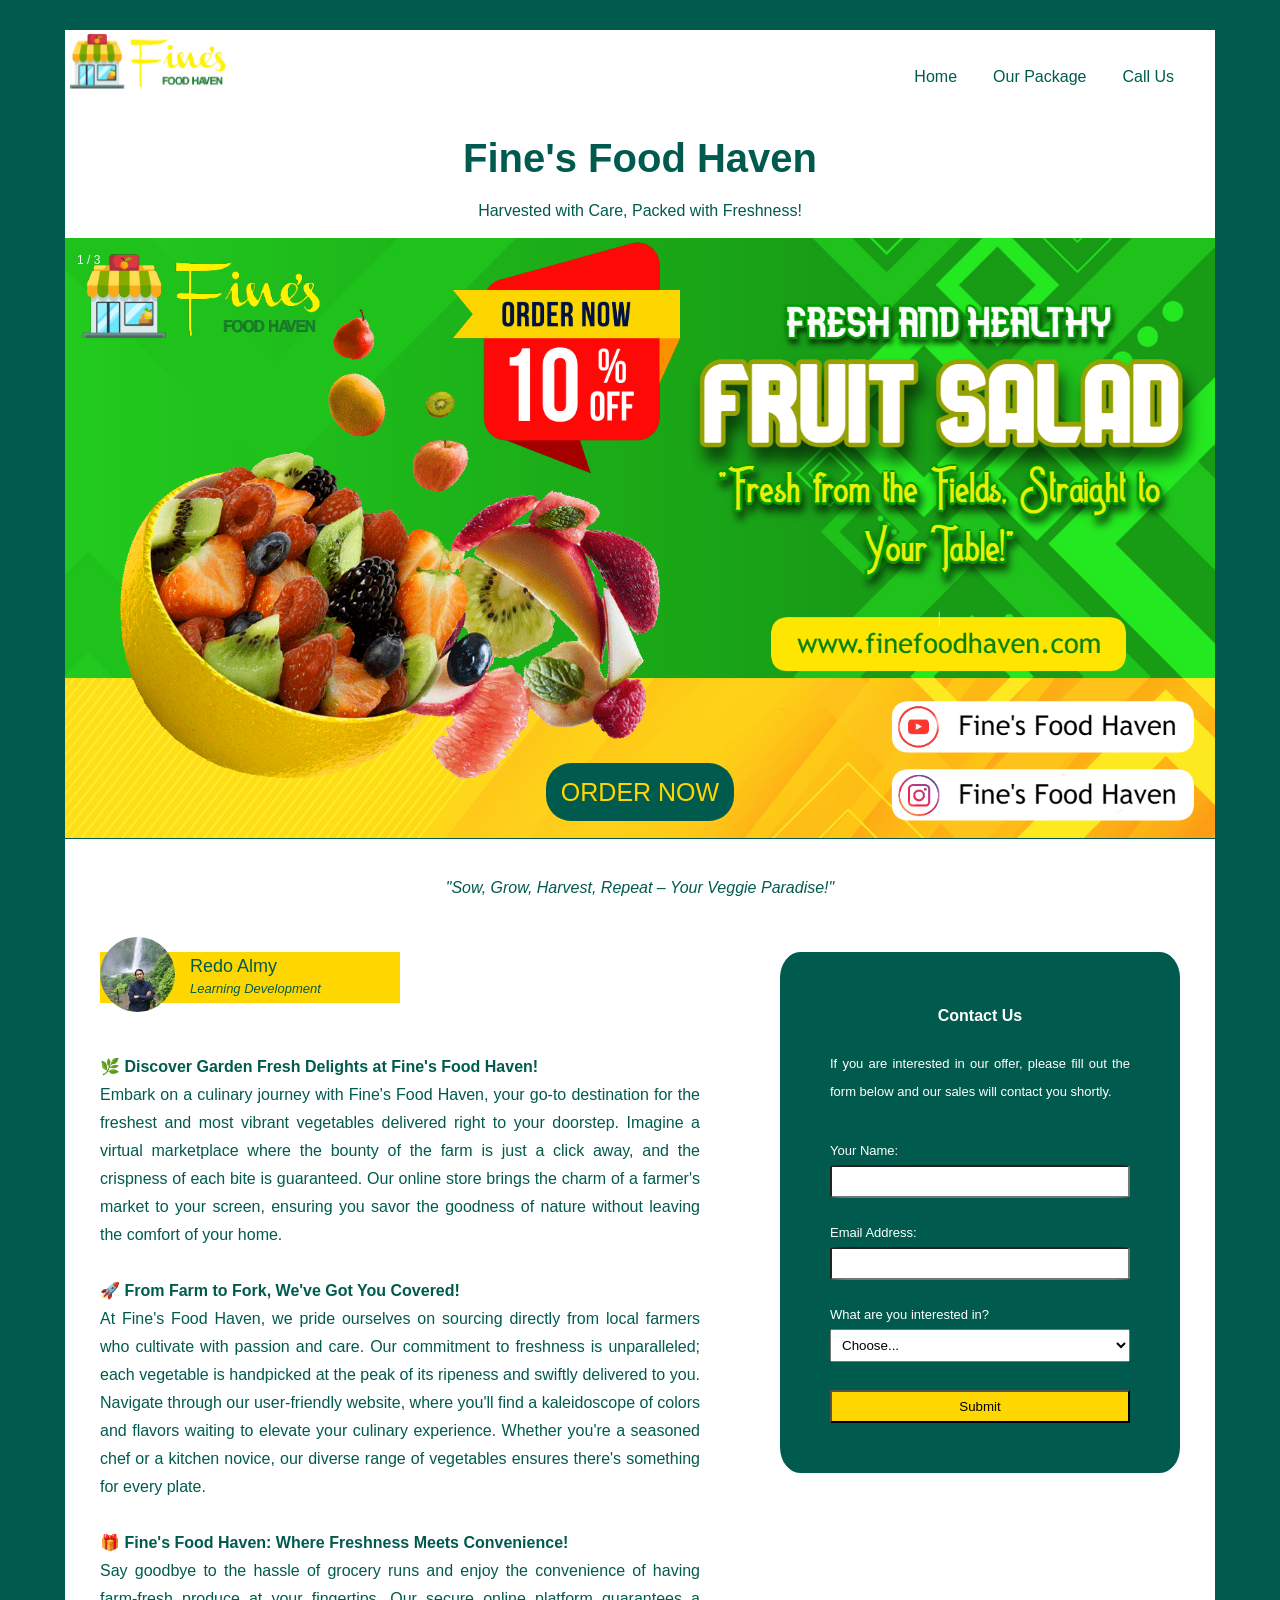
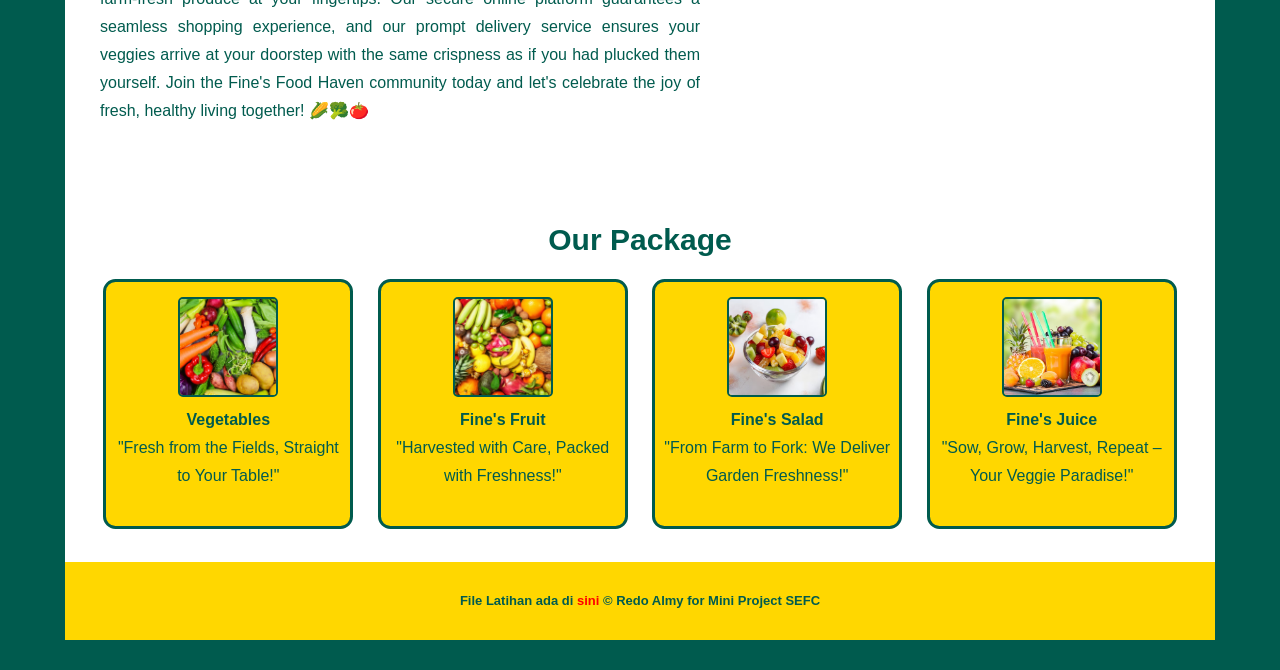
<file: index.html>
<!DOCTYPE html>
<html lang="en">
<head>
    <meta charset="UTF-8">
    <meta name="viewport" content="width=device-width, initial-scale=1.0">
    <title>Fine's Food Haven</title>
    <link rel="icon" type="image/x-icon" href="img/store.png">
    <link rel="stylesheet" href="css/style.css">
</head>
<body>
    <div class="header">
        <a href="#"><img src="img/logo.png" width="160px"></a>
        <div class="navbar">
            <ul>
                <li><a href="#bottom">Call Us</a></li>
                <li><a href="#middle">Our Package</a></li>
                <li><a href="#top">Home</a></li>
            </ul>
        </div>
        <h1 id="top">Fine's Food Haven</h1>
        <h3>Harvested with Care, Packed with Freshness!</h3>
    </div>
    <div class="slideshow cf">

        <!-- Full-width images with number and caption text -->
        <div class="mySlides fade">
          <div class="numbertext">1 / 3</div>
          <img src="img/banner1.png" style="width:100%">
          <div class="text"><a href="#">ORDER NOW</a></div>
        </div>
      
        <div class="mySlides fade">
          <div class="numbertext">2 / 3</div>
          <img src="img/banner2.png" style="width:100%">
          <div class="text"><a href="#">ORDER NOW</a></div>
        </div>

        <div class="mySlides fade">
            <div class="numbertext">3 / 3</div>
            <img src="img/banner3.png" style="width:100%">
            <div class="text"><a href="#">ORDER NOW</a></div>
        </div>
    </div>
    <br>  
    <div class="content cf">
        <p class="slogan">"Sow, Grow, Harvest, Repeat – Your Veggie Paradise!"</p>
        <div class="main">
            <div class="identity">
                <img src="img/me.jpg">
                <p class="nama">Redo Almy</p>
                <p class="job">Learning Development</p>
            </div>
            <p id="middle" class="judul">🌿 Discover Garden Fresh Delights at Fine's Food Haven!</p>
            <p class="paragraf"> Embark on a culinary journey with Fine's Food Haven,
                your go-to destination for the freshest and most vibrant vegetables delivered
                right to your doorstep. Imagine a virtual marketplace where the bounty of the farm
                is just a click away, and the crispness of each bite is guaranteed. Our online store
                brings the charm of a farmer's market to your screen, ensuring you savor the goodness
                of nature without leaving the comfort of your home.</p><br>
            <p class="judul">🚀 From Farm to Fork, We've Got You Covered!</p>
            <p class="paragraf"> At Fine's Food Haven, we pride ourselves on sourcing directly from local farmers
                who cultivate with passion and care. Our commitment to freshness is unparalleled;
                each vegetable is handpicked at the peak of its ripeness and swiftly delivered to you.
                Navigate through our user-friendly website, where you'll find a kaleidoscope of colors
                and flavors waiting to elevate your culinary experience. Whether you're a seasoned chef
                or a kitchen novice, our diverse range of vegetables ensures there's something for every plate.</p><br>
            <p class="judul">🎁 Fine's Food Haven: Where Freshness Meets Convenience!</p>
            <p class="paragraf"> Say goodbye to the hassle of grocery runs and enjoy the convenience of having farm-fresh
                produce at your fingertips. Our secure online platform guarantees a seamless shopping experience,
                and our prompt delivery service ensures your veggies arrive at your doorstep with the same crispness
                as if you had plucked them yourself. Join the Fine's Food Haven community today and let's celebrate the joy
                of fresh, healthy living together! 🌽🥦🍅</p><br><br><br>
        </div>
        <div class="sidebar">
            <h1  id="bottom">Contact Us</h1>
            <p>If you are interested in our offer,
                please fill out the form below and our sales
                will contact you shortly.</p>
            <form name="contactUs" onsubmit="return BLEEDINGROSES();" method="post">
                <label for="name">Your Name:</label><br>
                <input type="text" id="name" name="name"><br>
                <label for="email">Email Address:</label><br>
                <input type="text" id="email" name="email"><br>
                <label for="product">What are you interested in?</label><br>
                <select id="product" class="select" name="product">
                    <option value="">Choose...</option>
                    <option value="vegetables">Vegetables</option>
                    <option value="fruits">Fine's Fruits</option>
                    <option value="juice">Fine's Juice</option>
                </select><br>
                <button type="submit">Submit</button>
            </form>
        </div>
    </div>
    <div class="package">
        <h1>Our Package</h1>
        <div class="bundle">
            <img src="img/sayur.jpg">
            <h6>Vegetables</h6>
            <p>"Fresh from the Fields, Straight to Your Table!"</p>
        </div>
        <div class="bundle">
            <img src="img/buah.jpg">
            <h6>Fine's Fruit</h6>
            <p>"Harvested with Care, Packed with Freshness!"</p>
        </div>
        <div class="bundle">
            <img src="img/salad.png">
            <h6>Fine's Salad</h6>
            <p>"From Farm to Fork: We Deliver Garden Freshness!"</p>
        </div>
        <div class="bundle">
            <img src="img/jus.jpg">
            <h6>Fine's Juice</h6>
            <p>"Sow, Grow, Harvest, Repeat – Your Veggie Paradise!"</p>
        </div>
    </div>
    <div class="footer cf">
        <p>File Latihan ada di <a href="training/index.html">sini</a> © Redo Almy for Mini Project SEFC</p>
    </div>
    <script src="js/script.js"></script>
</body>
</html>
</file>
<file: css/style.css>
/* http://meyerweb.com/eric/tools/css/reset/ 
   v2.0 | 20110126
   License: none (public domain)
*/

html, body, div, span, applet, object, iframe,
h1, h2, h3, h4, h5, h6, p, blockquote, pre,
a, abbr, acronym, address, big, cite, code,
del, dfn, em, img, ins, kbd, q, s, samp,
small, strike, strong, sub, sup, tt, var,
b, u, i, center,
dl, dt, dd, ol, ul, li,
fieldset, form, label, legend,
table, caption, tbody, tfoot, thead, tr, th, td,
article, aside, canvas, details, embed, 
figure, figcaption, footer, header, hgroup, 
menu, nav, output, ruby, section, summary,
time, mark, audio, video {
	margin: 0;
	padding: 0;
	border: 0;
	font-size: 100%;
	font: inherit;
	vertical-align: baseline;
}
/* HTML5 display-role reset for older browsers */
article, aside, details, figcaption, figure, 
footer, header, hgroup, menu, nav, section {
	display: block;
}
body {
	line-height: 1;
}
ol, ul {
	list-style: none;
}
blockquote, q {
	quotes: none;
}
blockquote:before, blockquote:after,
q:before, q:after {
	content: '';
	content: none;
}
table {
	border-collapse: collapse;
	border-spacing: 0;
}

/* END OF CSS RESET */



body {
    background-color: rgb(0, 91, 78);
    font: 16px / 28px verdana, sans-serif;
}

.header {
    max-width: 1150px;
    background-color: white;
    margin-top: 30px;
    margin-left: auto;
    margin-right: auto;
    padding: 3px;
    color: rgb(0, 91, 78);
}

.header h1 {
    margin-top: 30px;
    font-size: 40px;
    font-weight: bolder;
    text-align: center;
    padding: 15px;
}

.header h3 {
    padding: 10px;
    text-align: center;
}

.header a:hover {
    background-color: gold;
}

.navbar, ul, li {
    display: inline;
    float: right;
    padding: 10px;
}

.navbar a {
    text-decoration: none;
    padding: 8px;
    color: rgb(0, 91, 78);
}

.navbar a:hover {
    background-color: gold;
    color: white;
}



* {box-sizing:border-box}

/* Slideshow container */
.slideshow {
  max-width: 1150px;
  position: relative;
  margin: auto;
}

/* Hide the images by default */
.mySlides {
  display: none;
}

.mySlides a {
  text-decoration: none;
  color: gold;
  background-color: rgb(0, 91, 78);
  padding: 15px;
  border-radius: 25px;  
}

.mySlides a:hover {
  background-color: gold;
  color: rgb(0, 91, 78);
}

/* Caption text */
.text {
  color: #f2f2f2;
  font-size: 25px;
  padding: 8px 12px;
  position: absolute;
  bottom: 33px;
  width: 100%;
  text-align: center;
}

/* Number text (1/3 etc) */
.numbertext {
  color: #f2f2f2;
  font-size: 12px;
  padding: 8px 12px;
  position: absolute;
  top: 0;
}

/* Fading animation */
.fade {
  animation-name: fade;
  animation-duration: 1.5s;
}

@keyframes fade {
  from {opacity: .4}
  to {opacity: 1}
}



/* END OF NAVBAR */



.content {
    max-width: 1150px;
    background-color: white;
    margin : -36px auto;
    padding: 35px;
    color: rgb(0, 91, 78);
}

.slogan {
  text-align: center;
  font-style: italic;
  margin-bottom: 50px;
  color: rgb(0, 91, 78);
}

.main {
  max-width: 600px;
  box-sizing: border-box;
  float: left;
}

.identity {
  background-color: gold;
  width: 300px;
}

.main img {
  width: 75px;
  border-radius: 50%;
  margin-right: 15px;
  margin-top: -15px;
  float: left;
}

.nama {
  font-size: 18px;
}

.job {
  margin-top: -5px;
  font-style: italic;
  font-size: 13px;
  margin-bottom: 50px;
}

.judul {
  font-weight: bold;
}

.paragraf {
  text-align: justify;
}

.sidebar {
  background-color: rgb(0, 91, 78);
  padding: 10px;
  border-radius: 5%;
  float: right;
  width: 400px;
  padding: 50px;
  color: white;
  margin-bottom: 30px;
}

.sidebar h1 {
  text-align: center;
  margin-bottom: 20px;
  font-weight: bold;
}

.sidebar p {
  color: white;
  font-size: 13px;
  margin-bottom: 30px;
  text-align: justify;
}

.sidebar label {
  font-size: 13px;
}

.sidebar input {
  margin-bottom: 20px;
  width: 300px;
  padding: 7px;
  border-radius: 5%;
}

.select {
  display: grid;
  grid-template-areas: "select";
  width: 300px;
  padding: 7px;
}

.sidebar button {
  padding: 7px;
  width: 300px;
  background-color: gold;
}

.package {
  text-align: center;
  max-width: 1150px;
  background-color: white;
  margin-left: auto;
  margin-right: auto;
  padding: 3px;
  color: rgb(0, 91, 78);
}

.package h1 {
  font-size: 30px;
  font-weight: bolder;
  text-align: center;
  padding: 15px;
  margin-bottom: 10px;
}

.bundle {
  display: inline-block;
  margin-left: 10px;
  margin-right: 10px;
  margin-bottom: 30px;
  width: 250px;
  height: 250px;
  border: 3px solid rgb(0, 91, 78);
  border-radius: 5%;
  background-color: gold;
  padding: 5px;
}

.bundle img {
  margin-top: 10px;
  width: 100px;
  border: 2px solid rgb(0, 91, 78);
  border-radius: 5%;
}

.bundle h6 {
  font-weight: bolder;
}

.footer {
  max-width: 1150px;
  background-color: gold;
  margin-left: auto;
  margin-right: auto;
  margin-bottom: 30px;
  padding: 25px;
  color: white;
}

.footer p {
  color: rgb(0, 91, 78);
  text-align: center;
  font-weight: bold;
  font-size: 13px;
}

.footer a {
  text-decoration: none;
  color: red;
}

/**
 * For modern browsers
 * 1. The space content is one way to avoid an Opera bug when the
 *    contenteditable attribute is included anywhere else in the document.
 *    Otherwise it causes space to appear at the top and bottom of elements
 *    that are clearfixed.
 * 2. The use of `table` rather than `block` is only necessary if using
 *    `:before` to contain the top-margins of child elements.
 */
 .cf:before,
 .cf:after {
     content: " "; /* 1 */
     display: table; /* 2 */
 }
 
 .cf:after {
     clear: both;
 }
 
 /**
  * For IE 6/7 only
  * Include this rule to trigger hasLayout and contain floats.
  */
 .cf {
     zoom : 1;
 }
</file>
